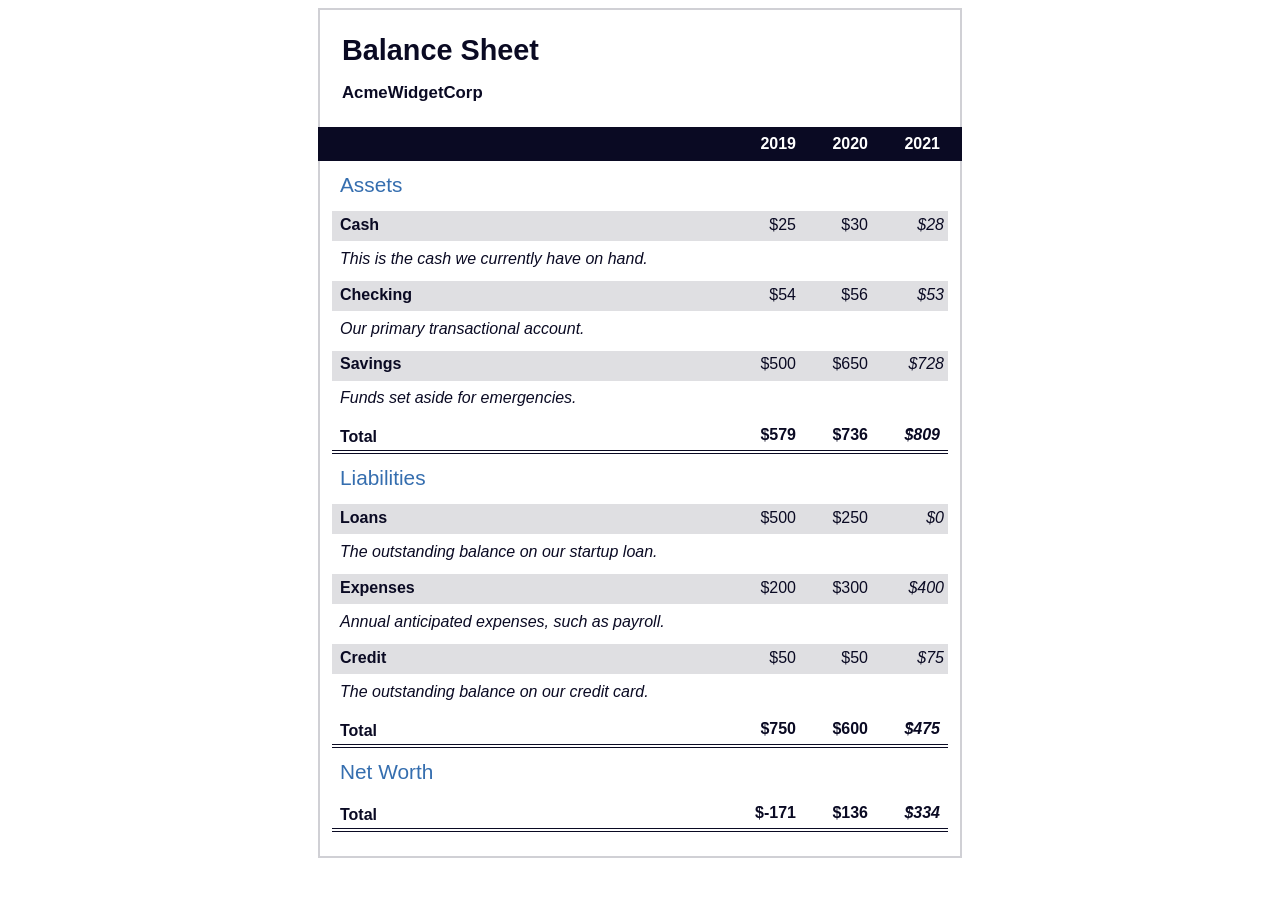
<file: freeCodeCamp/Balance Sheet/index.html>
<!DOCTYPE html>
<html lang="en">
  <head>
    <meta charset="UTF-8">
    <meta name="viewport" content="width=device-width, initial-scale=1.0">
    <title>Balance Sheet</title>
    <link rel="stylesheet" href="./styles.css">
  </head>
  <body>
    <main>
      <section>
        <h1>
          <span class="flex">
            <span>AcmeWidgetCorp</span>
            <span>Balance Sheet</span>
          </span>
        </h1>
        <div id="years" aria-hidden="true">
          <span class="year">2019</span>
          <span class="year">2020</span>
          <span class="year">2021</span>
        </div>
        <div class="table-wrap">
          <table>
            <caption>Assets</caption>
            <thead>
              <tr>
                <td></td>
                <th><span class="sr-only year">2019</span></th>
                <th><span class="sr-only year">2020</span></th>
                <th class="current"><span class="sr-only year">2021</span></th>
              </tr>
            </thead>
            <tbody>
              <tr class="data">
                <th>Cash <span class="description">This is the cash we currently have on hand.</span></th>
                <td>$25</td>
                <td>$30</td>
                <td class="current">$28</td>
              </tr>
              <tr class="data">
                <th>Checking <span class="description">Our primary transactional account.</span></th>
                <td>$54</td>
                <td>$56</td>
                <td class="current">$53</td>
              </tr>
              <tr class="data">
                <th>Savings <span class="description">Funds set aside for emergencies.</span></th>
                <td>$500</td>
                <td>$650</td>
                <td class="current">$728</td>
              </tr>
              <tr class="total">
                <th>Total <span class="sr-only">Assets</span></th>
                <td>$579</td>
                <td>$736</td>
                <td class="current">$809</td>
              </tr>
            </tbody>
          </table>
          <table>
            <caption>Liabilities</caption>
            <thead>
              <tr>
              <td></td>
              <th><span class="sr-only">2019</span></th>
              <th><span class="sr-only">2020</span></th>
              <th><span class="sr-only">2021</span></th>
              </tr>
            </thead>
            <tbody>
              <tr class="data">
                <th>Loans <span class="description">The outstanding balance on our startup loan.</span></th>
                <td>$500</td>
                <td>$250</td>
                <td class="current">$0</td>
              </tr>
              <tr class="data">
                <th>Expenses <span class="description">Annual anticipated expenses, such as payroll.</span></th>
                <td>$200</td>
                <td>$300</td>
                <td class="current">$400</td>
              </tr>
              <tr class="data">
                <th>Credit <span class="description">The outstanding balance on our credit card.</span></th>
                <td>$50</td>
                <td>$50</td>
                <td class="current">$75</td>
              </tr>
              <tr class="total">
                <th>Total <span class="sr-only">Liabilities</span></th>
                <td>$750</td>
                <td>$600</td>
                <td class="current">$475</td>
              </tr>
            </tbody>
          </table>
          <table>
            <caption>Net Worth</caption>
            <thead>
              <tr>
              <td></td>
              <th><span class="sr-only">2019</span></th>
              <th><span class="sr-only">2020</span></th>
              <th><span class="sr-only">2021</span></th>
              </tr>
            </thead>
            <tbody>
              <tr class="total">
                <th>Total <span class="sr-only">Net Worth</span></th>
                <td>$-171</td>
                <td>$136</td>
                <td class="current">$334</td>
              </tr>
            </tbody>
          </table>
        </div>
      </section>
    </main>
  </body>
</html>
</file>
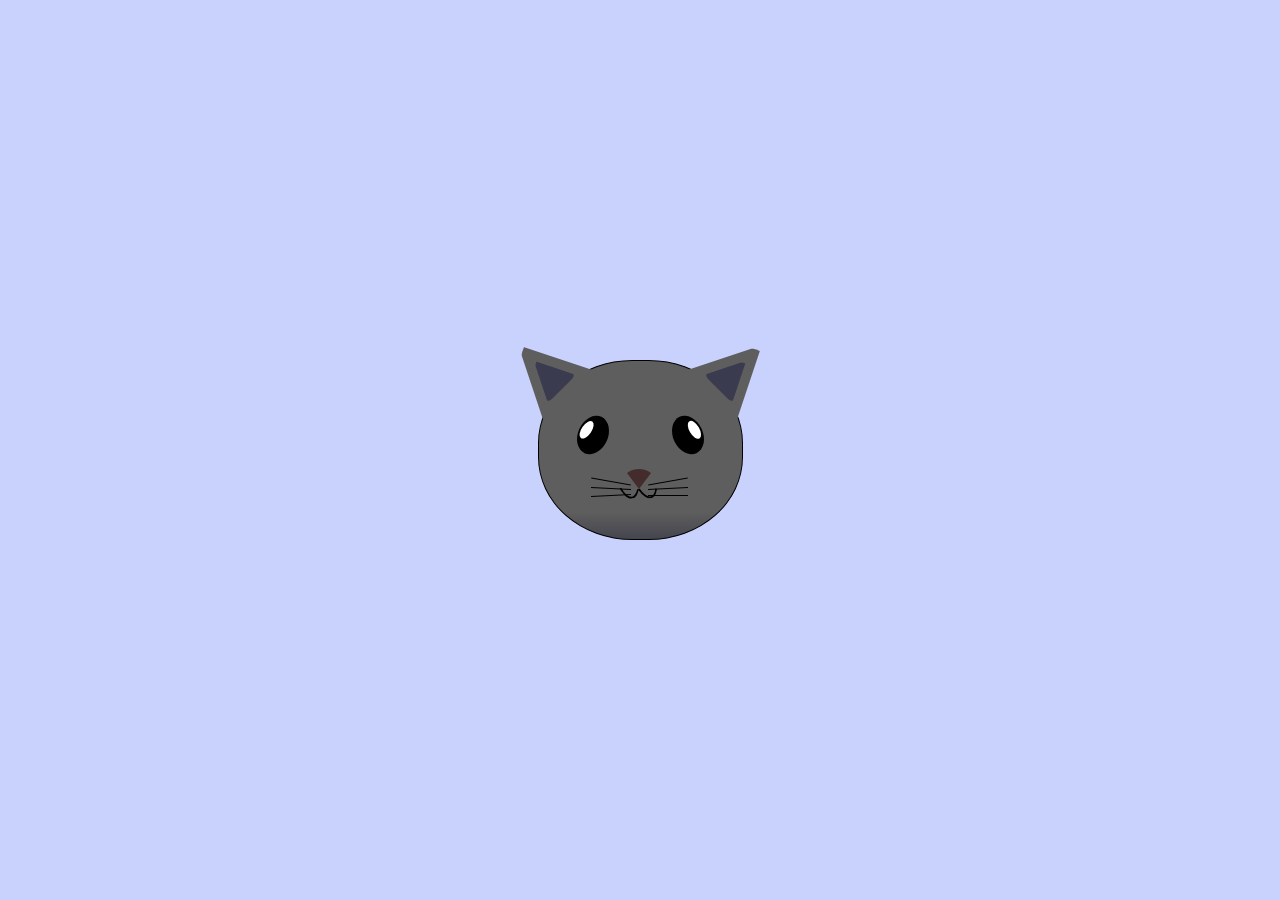
<file: freeCodeCamp/Cat Painting/index.html>
<!DOCTYPE html>
<html lang="en">
<head>
    <meta charset="UTF-8">
    <title>fCC Cat Painting</title>
    <link rel="stylesheet" href="./styles.css">
</head>
<body>
    <main>
      <div class="cat-head">
        <div class="cat-ears">
          <div class="cat-left-ear">
            <div class="cat-left-inner-ear"></div>
          </div>
          <div class="cat-right-ear">
            <div class="cat-right-inner-ear"></div>
          </div>
        </div>

        <div class="cat-eyes">
          <div class="cat-left-eye">
            <div class="cat-left-inner-eye"></div>
          </div>
          <div class="cat-right-eye">
            <div class="cat-right-inner-eye"></div>
          </div>
        </div>
        
        <div class="cat-nose"></div>

        <div class="cat-mouth">
          <div class="cat-mouth-line-left"></div>
          <div class="cat-mouth-line-right"></div>
        </div>

        <div class="cat-whiskers">
          <div class="cat-whiskers-left">
            <div class="cat-whisker-left-top"></div>
            <div class="cat-whisker-left-middle"></div>
            <div class="cat-whisker-left-bottom"></div>
          </div>
          <div class="cat-whiskers-right">
            <div class="cat-whisker-right-top"></div>
            <div class="cat-whisker-right-middle"></div>
            <div class="cat-whisker-right-bottom"></div>
          </div>
        </div>

      </div>
    </main>
</body>
</html>
</file>
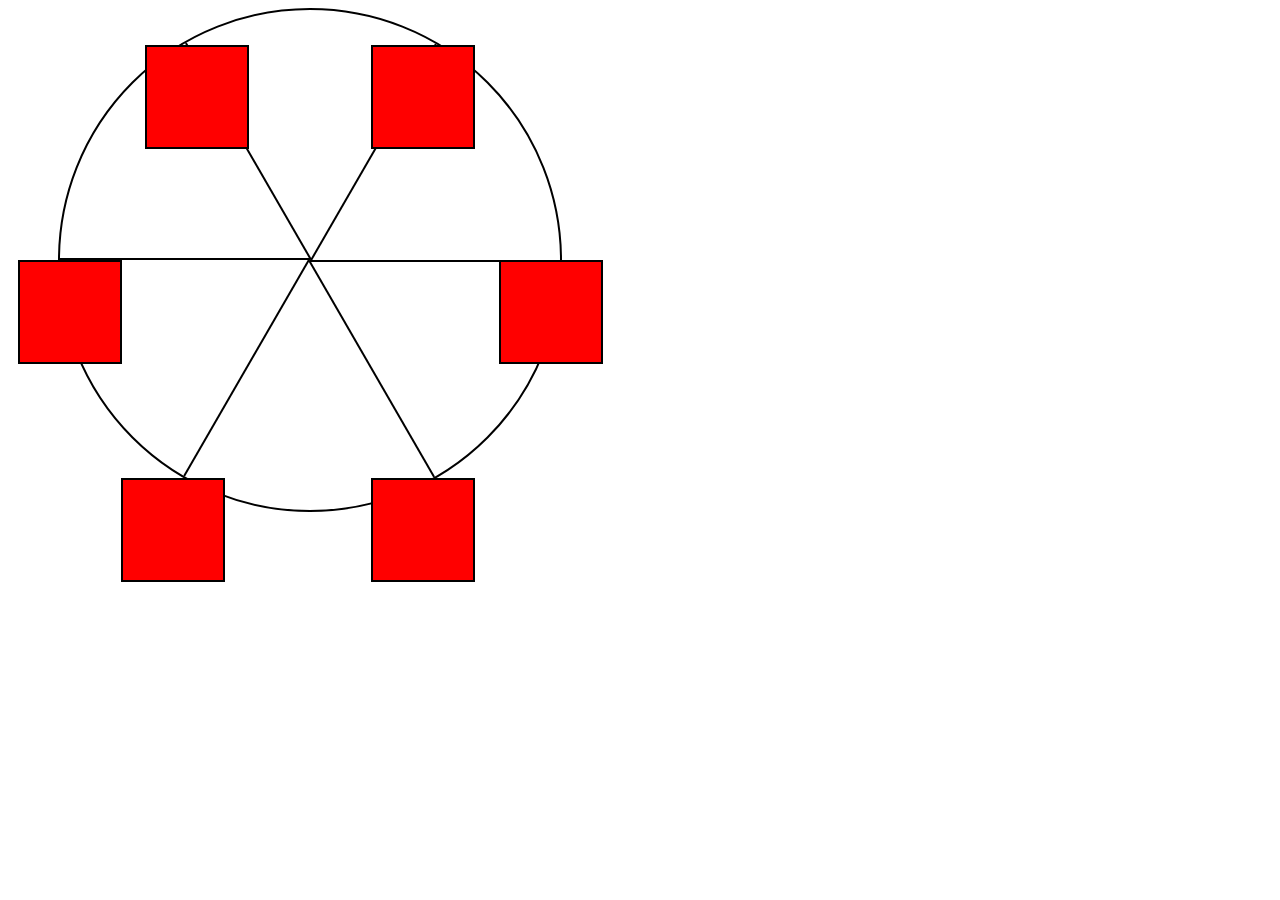
<file: freeCodeCamp/Ferris Wheel/index.html>
<!DOCTYPE html>
<html lang="en">
  <head>
    <meta charset="UTF-8">
    <title>Ferris Wheel</title>
    <link rel="stylesheet" href="./styles.css">
  </head>
  <body>
    <div class="wheel">
      <span class="line"></span>
      <span class="line"></span>
      <span class="line"></span>
      <span class="line"></span>
      <span class="line"></span>
      <span class="line"></span>

      <div class="cabin"></div>
      <div class="cabin"></div>
      <div class="cabin"></div>
      <div class="cabin"></div>
      <div class="cabin"></div>
      <div class="cabin"></div> 
    </div>
  </body>
</html>
</file>
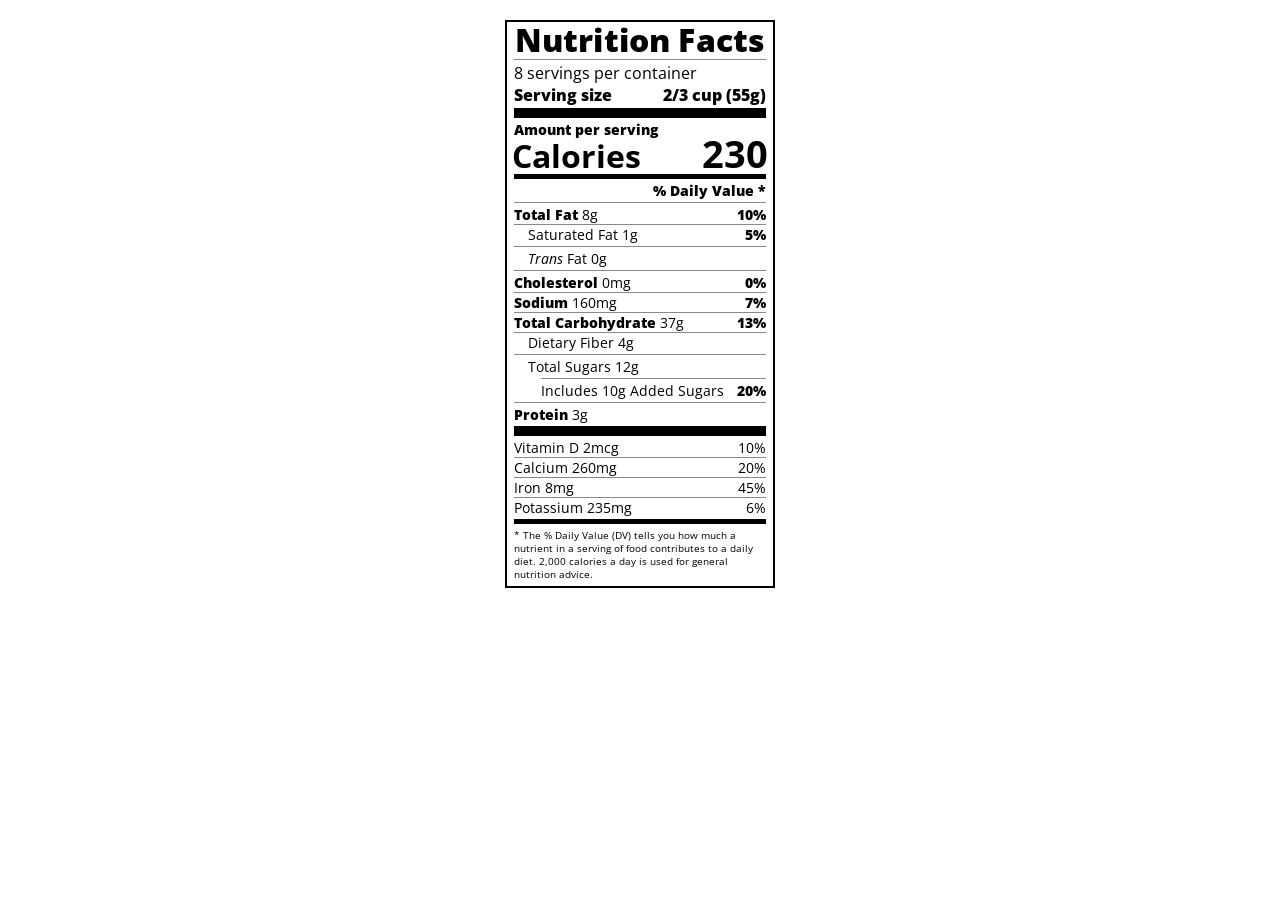
<file: freeCodeCamp/Nutrition Label/index.html>
<!DOCTYPE html>
<html lang="en">

<head>
  <meta charset="UTF-8">
  <title>Nutrition Label</title>
  <link href="https://fonts.googleapis.com/css?family=Open+Sans:400,700,800" rel="stylesheet">
  <link href="./styles.css" rel="stylesheet">
</head>

<body>
  <div class="label">
    <header>
      <h1 class="bold">Nutrition Facts</h1>
      <div class="divider"></div>
      <p>8 servings per container</p>
      <p class="bold">Serving size <span>2/3 cup (55g)</span></p>
    </header>
    <div class="divider large"></div>
    <div class="calories-info">
      <div class="left-container">
        <h2 class="bold small-text">Amount per serving</h2>
        <p>Calories</p>
      </div>
      <span>230</span>
    </div>
    <div class="divider medium"></div>
    <div class="daily-value small-text">
      <p class="bold right no-divider">% Daily Value *</p>
      <div class="divider"></div>
      <p><span><span class="bold">Total Fat</span> 8g</span> <span class="bold">10%</span></p>
      <p class="indent no-divider">Saturated Fat 1g <span class="bold">5%</span></p>
      <div class="divider"></div>
      <p class="indent no-divider"><span><i>Trans</i> Fat 0g</span></p>
      <div class="divider"></div>
      <p><span><span class="bold">Cholesterol</span> 0mg</span> <span class="bold">0%</span></p>
      <p><span><span class="bold">Sodium</span> 160mg</span> <span class="bold">7%</span></p>
      <p><span><span class="bold">Total Carbohydrate</span> 37g</span> <span class="bold">13%</span></p>
      <p class="indent no-divider">Dietary Fiber 4g</p>
      <div class="divider"></div>
      <p class="indent no-divider">Total Sugars 12g</p>
      <div class="divider double-indent"></div>
      <p class="double-indent no-divider">Includes 10g Added Sugars <span class="bold">20%</span></p>
      <div class="divider"></div>
      <p class="no-divider"><span><span class="bold">Protein</span> 3g</span></p>
      <div class="divider large"></div>
      <p>Vitamin D 2mcg <span>10%</span></p>
      <p>Calcium 260mg <span>20%</span></p>
      <p>Iron 8mg <span>45%</span></p>
      <p class="no-divider">Potassium 235mg <span>6%</span></p>
    </div>
    <div class="divider medium"></div>
    <p class="note">* The % Daily Value (DV) tells you how much a nutrient in a serving of food contributes to a daily
      diet. 2,000 calories a day is used for general nutrition advice.</p>
  </div>
</body>
</html>
</file>
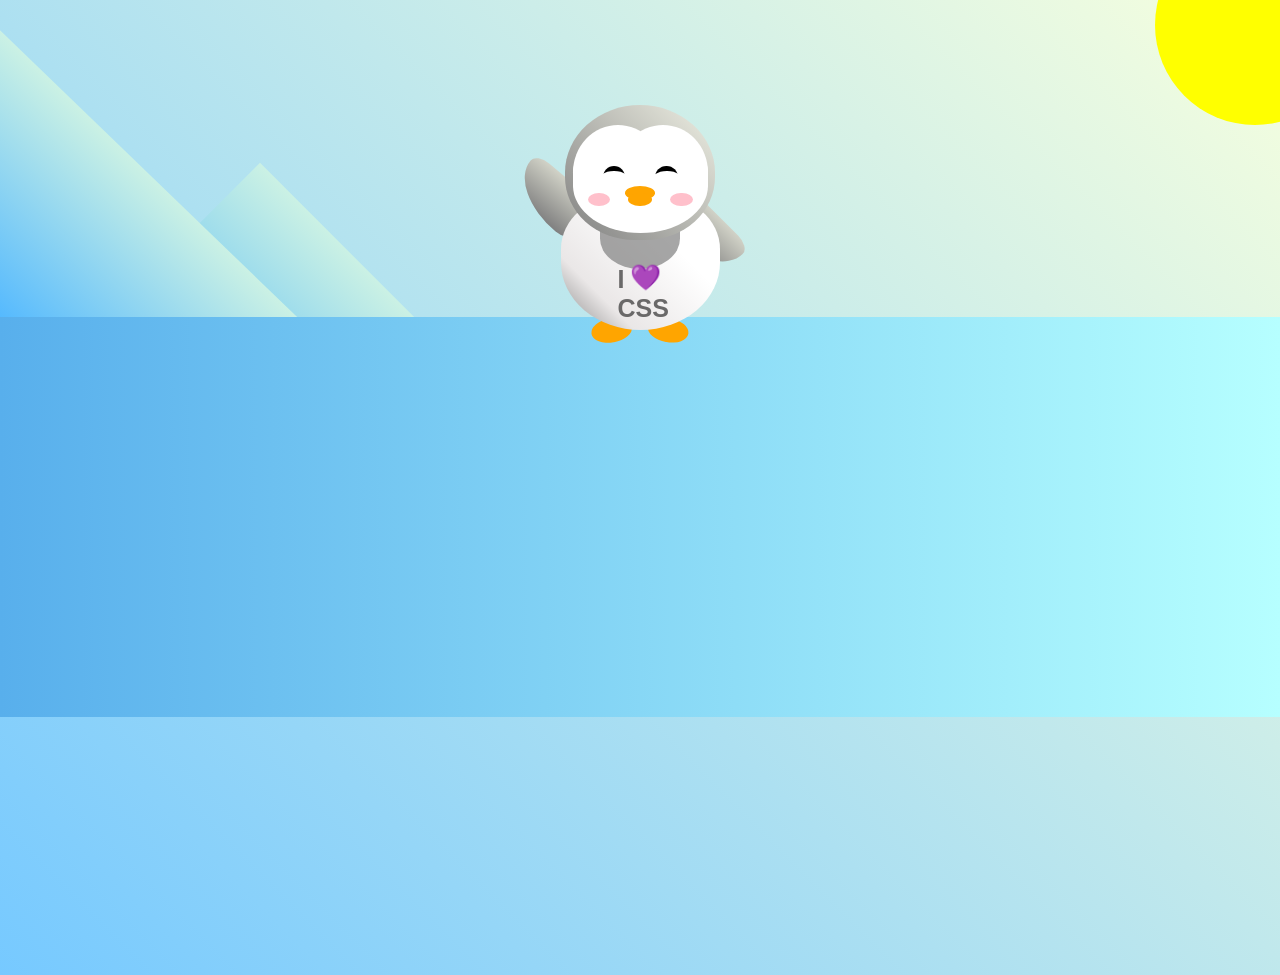
<file: freeCodeCamp/Penguin/index.html>
<!DOCTYPE html>
<html lang="en">
  <head>
    <meta charset="UTF-8" />
    <link rel="stylesheet" href="./styles.css" />
    <title>Penguin</title>
    <meta name="viewport" content="width=device-width, initial-scale=1.0" />
  </head>

  <body>
    <div class="left-mountain"></div>
    <div class="back-mountain"></div>
    <div class="sun"></div>
    <div class="penguin">
      <div class="penguin-head">
        <div class="face left"></div>
        <div class="face right"></div>
        <div class="chin"></div>
        <div class="eye left">
          <div class="eye-lid"></div>
        </div>
        <div class="eye right">
          <div class="eye-lid"></div>
        </div>
        <div class="blush left"></div>
        <div class="blush right"></div>
        <div class="beak top"></div>
        <div class="beak bottom"></div>
      </div>
      <div class="shirt">
        <div>💜</div>
        <p>I CSS</p>
      </div> 
      <div class="penguin-body">
        <div class="arm left"></div>
        <div class="arm right"></div>
        <div class="foot left"></div>
        <div class="foot right"></div>
      </div>
    </div>

    <div class="ground"></div>
  </body>
</html>
</file>
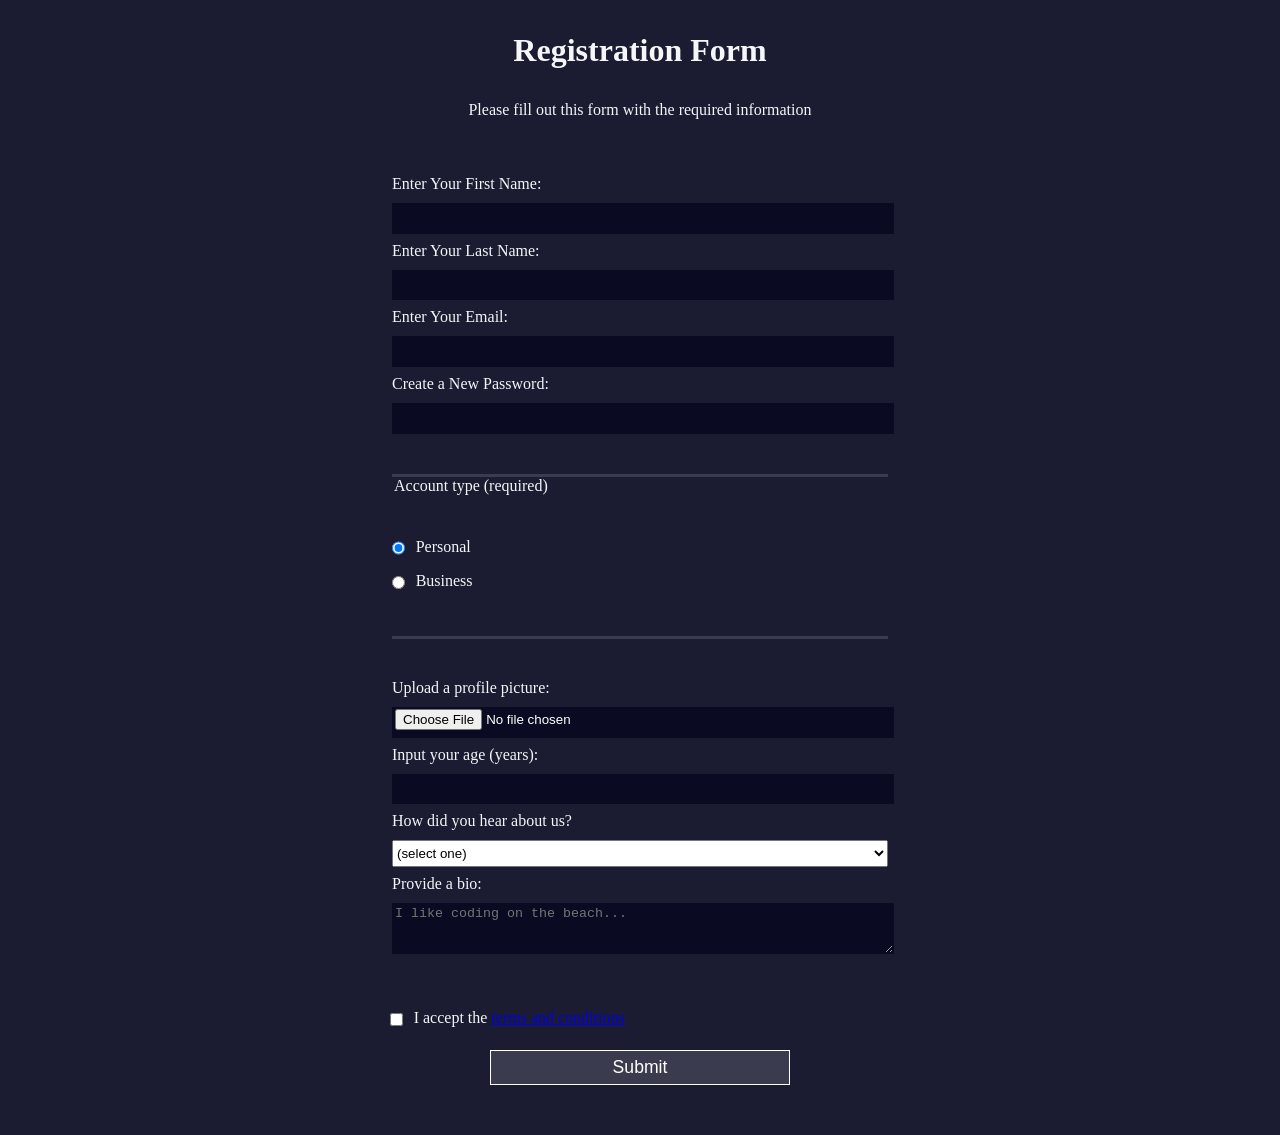
<file: freeCodeCamp/Registration Form/index.html>
<!DOCTYPE html>
<html lang="en">
  <head>
    <meta charset="UTF-8">
    <title>Registration Form</title>
    <link rel="stylesheet" href="styles.css" />
  </head>
  <body>
    <h1>Registration Form</h1>
    <p>Please fill out this form with the required information</p>
    <form method="post" action='https://register-demo.freecodecamp.org'>
      <fieldset>
        <label for="first-name">Enter Your First Name: <input id="first-name" name="first-name" type="text" required /></label>
        <label for="last-name">Enter Your Last Name: <input id="last-name" name="last-name" type="text" required /></label>
        <label for="email">Enter Your Email: <input id="email" name="email" type="email" required /></label>
        <label for="new-password">Create a New Password: <input id="new-password" name="new-password" type="password" pattern="[a-z0-5]{8,}" required /></label>
      </fieldset>
      <fieldset>
        <legend>Account type (required)</legend>
        <label for="personal-account"><input id="personal-account" type="radio" name="account-type" class="inline" checked /> Personal</label>
        <label for="business-account"><input id="business-account" type="radio" name="account-type" class="inline" /> Business</label>
      </fieldset>
      <fieldset>
        <label for="profile-picture">Upload a profile picture: <input id="profile-picture" type="file" name="file" /></label>
        <label for="age">Input your age (years): <input id="age" type="number" name="age" min="13" max="120" /></label>
        <label for="referrer">How did you hear about us?
          <select id="referrer" name="referrer">
            <option value="">(select one)</option>
            <option value="1">freeCodeCamp News</option>
            <option value="2">freeCodeCamp YouTube Channel</option>
            <option value="3">freeCodeCamp Forum</option>
            <option value="4">Other</option>
          </select>
        </label>
        <label for="bio">Provide a bio:
          <textarea id="bio" name="bio" rows="3" cols="30" placeholder="I like coding on the beach..."></textarea>
        </label>
      </fieldset>
      <label for="terms-and-conditions">
        <input class="inline" id="terms-and-conditions" type="checkbox" required name="terms-and-conditions" /> I accept the <a href="https://www.freecodecamp.org/news/terms-of-service/">terms and conditions</a>
      </label>
      <input type="submit" value="Submit" />
    </form>
  </body>
</html>
</file>
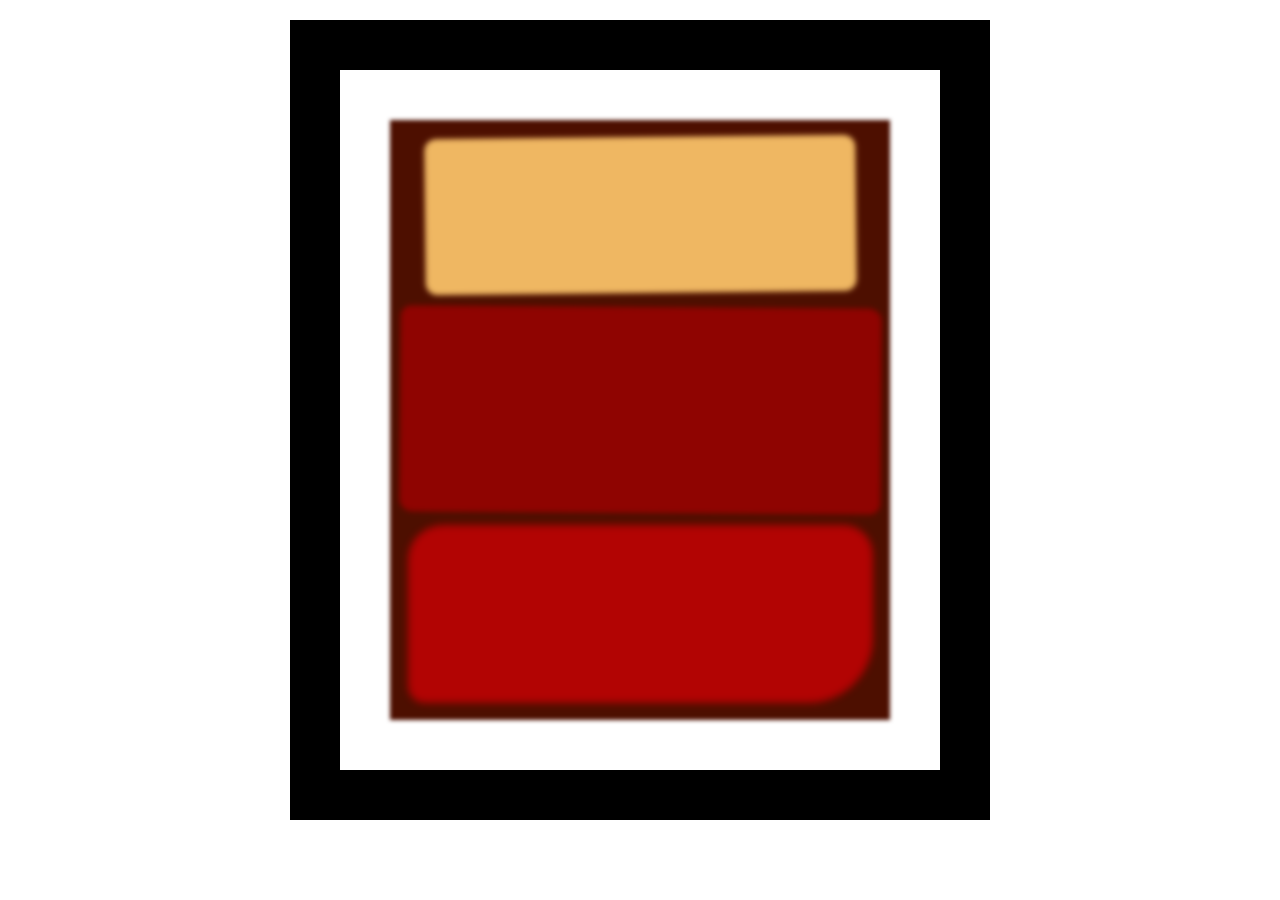
<file: freeCodeCamp/Rothko Painting/index.html>
<!DOCTYPE html>
<html lang="en">
  <head>
    <meta charset="UTF-8">
    <title>Rothko Painting</title>
    <link href="./styles.css" rel="stylesheet">
  </head>
  <body>
    <div class="frame">
      <div class="canvas">
        <div class="one"></div>
        <div class="two"></div>
        <div class="three"></div>
      </div>
    </div>
  </body>
</html>
</file>
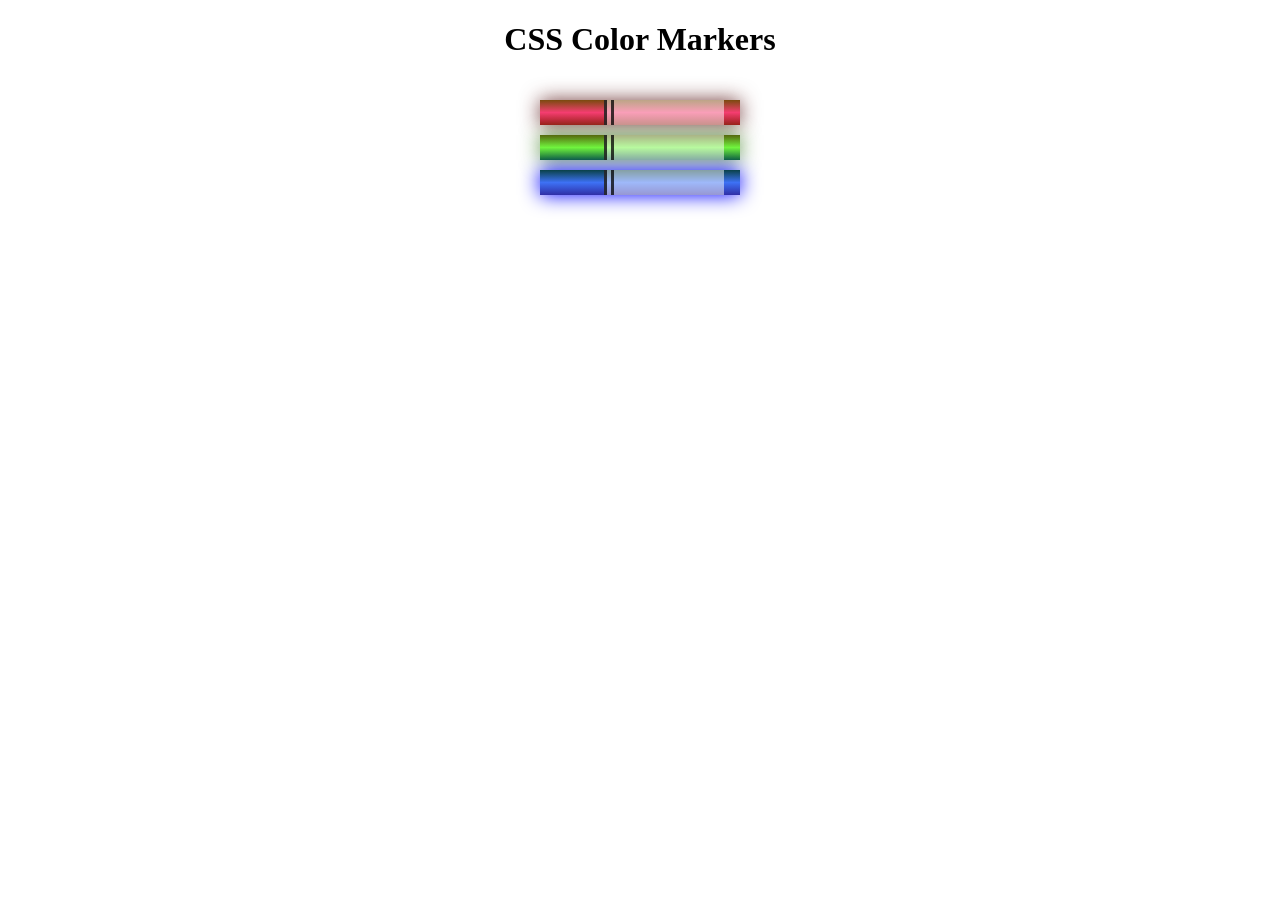
<file: freeCodeCamp/Set of Color Marker/index.html>
<!DOCTYPE html>
<html lang="en">
  <head>
    <meta charset="utf-8">
    <meta name="viewport" content="width=device-width, initial-scale=1.0">
    <title>Colored Markers</title>
    <link rel="stylesheet" href="styles.css">
  </head>
  <body>
    <h1>CSS Color Markers</h1>
    <div class="container">
      <div class="marker red">
        <div class="cap"></div>
        <div class="sleeve"></div>
      </div>
      <div class="marker green">
        <div class="cap"></div>
        <div class="sleeve"></div>
      </div>
      <div class="marker blue">
        <div class="cap"></div>
        <div class="sleeve"></div>
      </div>
    </div>
  </body>
</html>
</file>
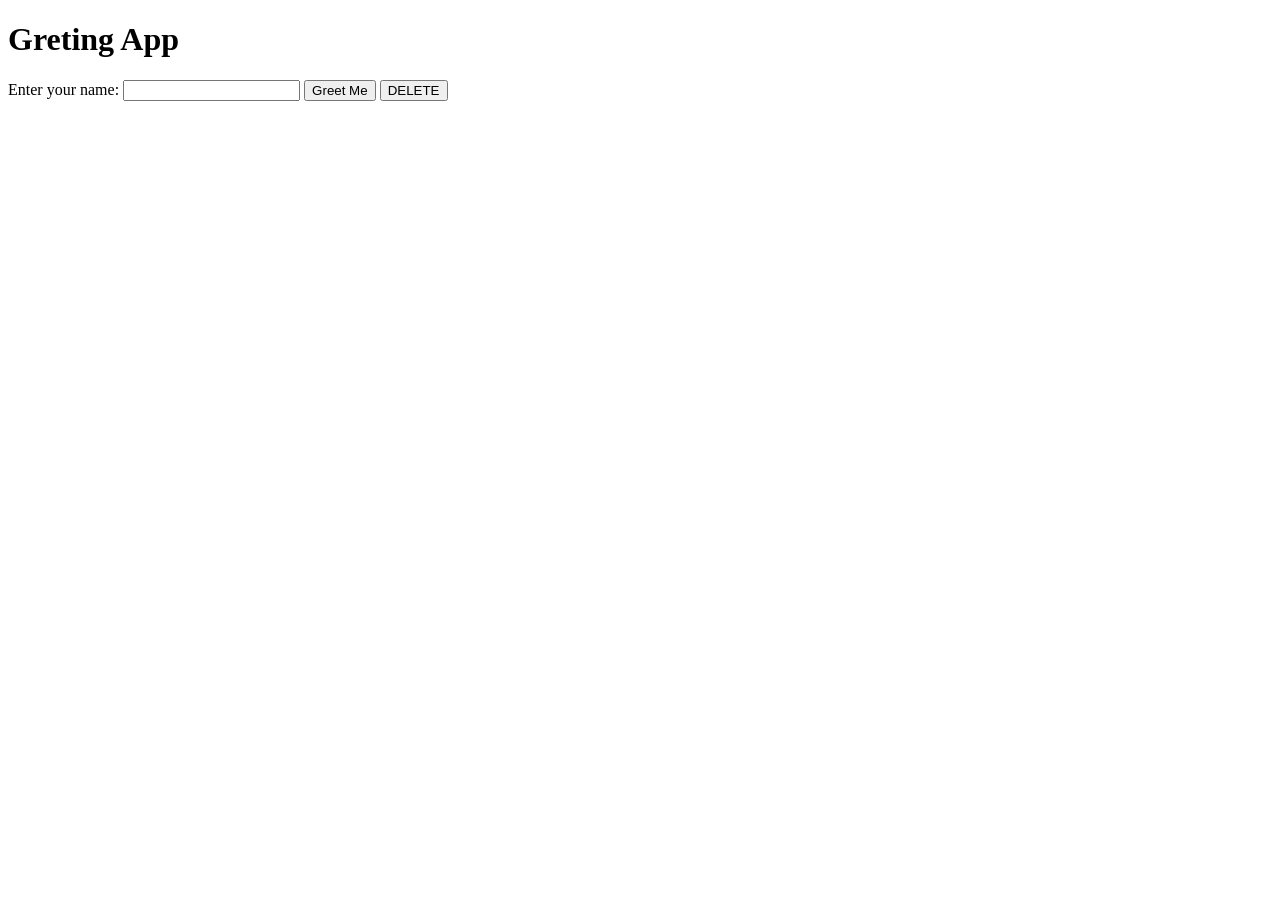
<file: day1.html>
<!DOCTYPE html>
<html lang="en">
  <head>
    <meta charset="UTF-8" />
    <meta name="viewport" content="width=device-width, initial-scale=1.0" />
    <title>Greeting App</title>
  </head>
  <body>
    <h1>Greting App</h1>
    <form id="greetingForm">
      <label for="name">Enter your name:</label>
      <input type="text" id="name" name="name" required />
      <button type="submit">Greet Me</button>
      <button type="button" id="clearbutton">DELETE</button>
    </form>
    <div id="greetingMessage"></div>
    <script>
        document.getElementById('greetingForm').addEventListener('submit', function(event) {
            event.preventDefault(); // Prevent form submission
            const name = document.getElementById('name').value;
            const greetingMessage = `Hello, ${name}! Welcome to the Greeting App.`;
            document.getElementById('greetingMessage').innerText = greetingMessage;
        });
         document.getElementById('clearbutton').addEventListener('click', function(){
            document.getElementById('greetingMessage').innerText = '';
            document.getElementById('name').value = '';
         })
    </script>
  </body>
</html
</file>
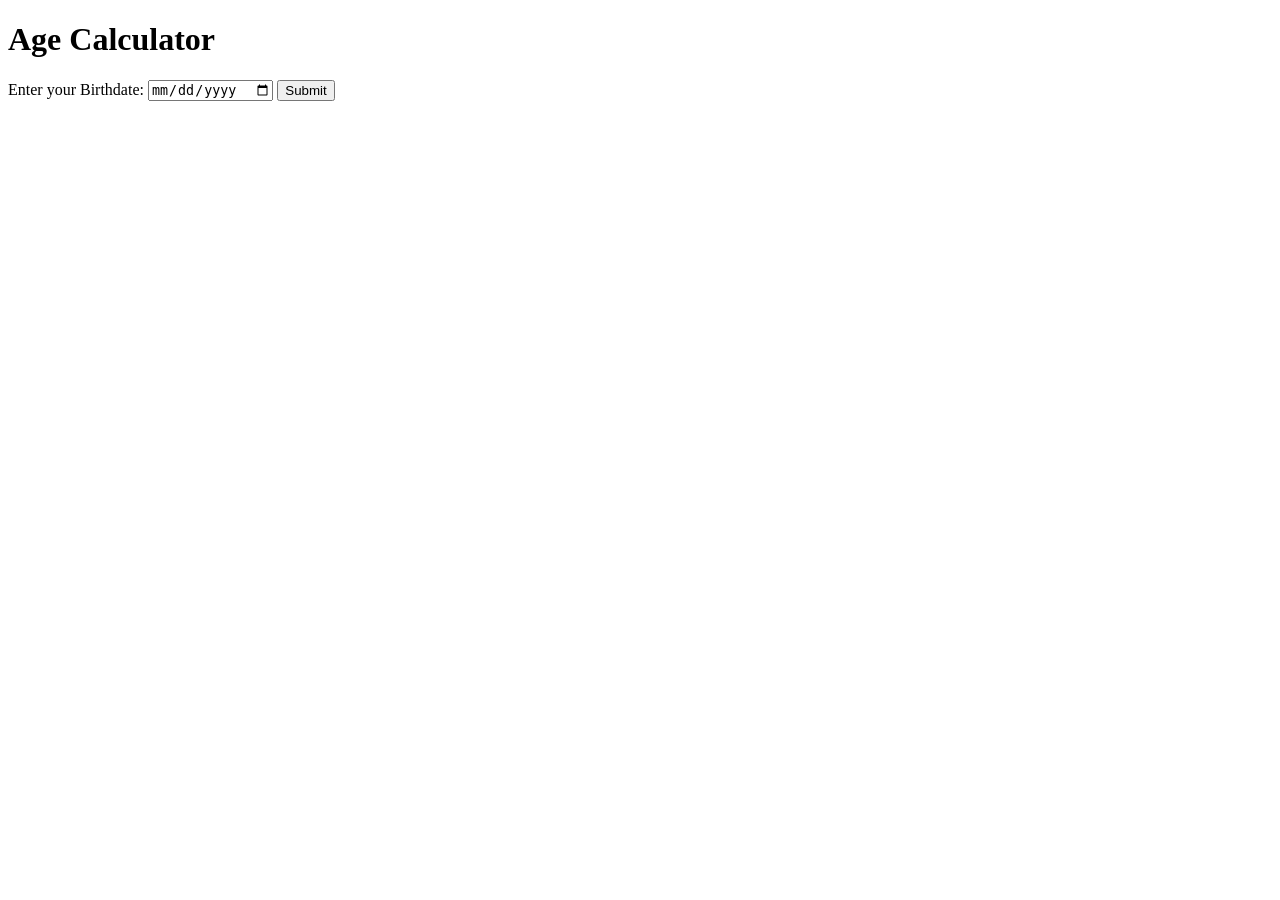
<file: day2.html>
<!DOCTYPE html>
<html lang="en">
  <head>
    <meta charset="UTF-8" />
    <meta name="viewport" content="width=device-width, initial-scale=1.0" />
    <title>Age Calculator</title>
  </head>
  <body>
    <h1>Age Calculator</h1>
    <form action="" id="agecalculator">
      <label for="birthdate" class="birthdate">Enter your Birthdate: </label>
      <input type="date" id="birthdate" name="birthdate" required />
      <button type="submit">Submit</button>

      <div id="ageResult"></div>
    </form>
    <script>
      document
        .getElementById("agecalculator")
        .addEventListener("submit", function (event) {
          event.preventDefault();
          const birthdate = document.getElementById("birthdate").value;
          const birthDateObj = new Date(birthdate);
          const today = new Date();
          let age = today.getFullYear() - birthDateObj.getFullYear();
          const monthDiff = today.getMonth() - birthDateObj.getMonth();
          if (
            monthDiff < 0 ||
            (monthDiff === 0 && today.getDate() < birthDateObj.getDate())
          ) {
            age--;
          }
          const ageResult = `You are ${age} years old.`;
          document.getElementById("ageResult").innerText = ageResult;
        });
    </script>
  </body>
</html>
</file>
<file: freeCodeCamp/Balance Sheet/styles.css>
span[class~="sr-only"] {
    border: 0 !important;
    clip: rect(1px, 1px, 1px, 1px) !important;
    clip-path: inset(50%) !important;
    height: 1px !important;
    width: 1px !important;
    position: absolute !important;
    overflow: hidden !important;
    white-space: nowrap !important;
    padding: 0 !important;
    margin: -1px !important;
  }
  
  html {
    box-sizing: border-box;
  }
  
  body {
    font-family: sans-serif;
    color: #0a0a23;
  }
  
  h1 {
    max-width: 37.25rem;
    margin: 0 auto;
    padding: 1.5rem 1.25rem;
  }
  
  h1 .flex {
    display: flex;
    flex-direction: column-reverse;
    gap: 1rem;
  }
  
  h1 .flex span:first-of-type {
    font-size: 0.7em;
  }
  
  h1 .flex span:last-of-type {
    font-size: 1.2em;
  }
  
  section {
    max-width: 40rem;
    margin: 0 auto;
    border: 2px solid #d0d0d5;
  }
  
  #years {
    display: flex;
    justify-content: flex-end;
    position: sticky;
    z-index: 999;
    top: 0;
    background: #0a0a23;
    color: #fff;
    padding: 0.5rem calc(1.25rem + 2px) 0.5rem 0;
    margin: 0 -2px;
  }
  
  #years span[class] {
    font-weight: bold;
    width: 4.5rem;
    text-align: right;
  }
  
  .table-wrap {
    padding: 0 0.75rem 1.5rem 0.75rem;
  }
  
  table {
    border-collapse: collapse;
    border: 0;
    width: 100%;
    position: relative;
    margin-top: 3rem;
  }
  
  table caption {
    color: #356eaf;
    font-size: 1.3em;
    font-weight: normal;
    position: absolute;
    top: -2.25rem;
    left: 0.5rem;
  }
  
  tbody td {
    width: 100vw;
    min-width: 4rem;
    max-width: 4rem;
  }
  
  tbody th {
    width: calc(100% - 12rem);
  }
  
  tr[class="total"] {
    border-bottom: 4px double #0a0a23;
    font-weight: bold;
  }
  
  tr[class="total"] th {
    text-align: left;
    padding: 0.5rem 0 0.25rem 0.5rem;
  }
  
  tr.total td {
    text-align: right;
    padding: 0 0.25rem;
  }
  
  tr.total td:nth-of-type(3) {
    padding-right: 0.5rem;
  }
  
  tr.total:hover {
    background-color: #99c9ff;
  }
  
  td.current {
    font-style: italic;
  }
  
  tr.data {
    background-image: linear-gradient(to bottom, #dfdfe2 1.845rem, white 1.845rem);
  }
  
  tr.data th {
    text-align: left;
    padding-top: 0.3rem;
    padding-left: 0.5rem;
  }
  
  tr.data th .description {
    display: block;
    font-weight: normal;
    font-style: italic;
    padding: 1rem 0 0.75rem;
    margin-right: -13.5rem;
  }
  
  tr.data td {
    vertical-align: top;
    padding: 0.3rem 0.25rem 0;
    text-align: right;
  }
</file>
<file: freeCodeCamp/Cat Painting/styles.css>
* {
    box-sizing: border-box;
  }
  
  body {
    background-color: #c9d2fc;
  }
  
  .cat-head {
    position: absolute;
    right: 0;
    left: 0;
    top: 0;
    bottom: 0;
    margin: auto;
    background: linear-gradient(#5e5e5e 85%, #45454f 100%);
    width: 205px;
    height: 180px;
    border: 1px solid #000;
    border-radius: 46%;
  }
  
  .cat-left-ear {
    position: absolute;
    top: -26px;
    left: -31px;
    z-index: 1;
    border-top-left-radius: 90px;
    border-top-right-radius: 10px;
    transform: rotate(-45deg);
    border-left: 35px solid transparent;
    border-right: 35px solid transparent;
    border-bottom: 70px solid #5e5e5e;
  }
  
  .cat-right-ear {
    position: absolute;
    top: -26px;
    left: 163px;
    z-index: 1;
    transform: rotate(45deg);
    border-top-left-radius: 90px;
    border-top-right-radius: 10px;
    border-left: 35px solid transparent;
    border-right: 35px solid transparent;
    border-bottom: 70px solid #5e5e5e;
  }
  
  .cat-left-inner-ear {
    position: absolute;
    top: 22px;
    left: -20px;
    border-top-left-radius: 90px;
    border-top-right-radius: 10px;
    border-bottom-right-radius: 40%;
    border-bottom-left-radius: 40%;
    border-left: 20px solid transparent;
    border-right: 20px solid transparent;
    border-bottom: 40px solid #3b3b4f;
  }
  
  .cat-right-inner-ear {
    position: absolute;
    top: 22px;
    left: -20px;
    border-top-left-radius: 90px;
    border-top-right-radius: 10px;
    border-bottom-right-radius: 40%;
    border-bottom-left-radius: 40%;
    border-left: 20px solid transparent;
    border-right: 20px solid transparent;
    border-bottom: 40px solid #3b3b4f;
  }
  
  .cat-left-eye {
    position: absolute;
    top: 54px;
    left: 39px;
    border-radius: 60%;
    transform: rotate(25deg);
    width: 30px;
    height: 40px;
    background-color: #000;
  }
  
  .cat-right-eye {
    position: absolute;
    top: 54px;
    left: 134px;
    border-radius: 60%;
    transform: rotate(-25deg);
    width: 30px;
    height: 40px;
    background-color: #000;
  }
  
  .cat-left-inner-eye {
    position: absolute;
    top: 8px;
    left: 2px;
    width: 10px;
    height: 20px;
    transform: rotate(10deg);
    background-color: #fff;
    border-radius: 60%;
  }
  
  .cat-right-inner-eye {
    position: absolute;
    top: 8px;
    left: 18px;
    transform: rotate(-5deg);
    width: 10px;
    height: 20px;
    background-color: #fff;
    border-radius: 60%;
  }
  
  .cat-nose {
    position: absolute;
    top: 108px;
    left: 85px;
    border-top-left-radius: 50%;
    border-bottom-right-radius: 50%;
    border-bottom-left-radius: 50%;
    transform: rotate(180deg);
    border-left: 15px solid transparent;
    border-right: 15px solid transparent;
    border-bottom: 20px solid #442c2c;
  }
  
  .cat-mouth div {
    width: 30px;
    height: 50px;
    border: 2px solid #000;
    border-radius: 190%/190px 150px 0 0;
    border-color: black transparent transparent transparent;
  }
  
  .cat-mouth-line-left {
    position: absolute;
    top: 88px;
    left: 74px;
    transform: rotate(170deg);
  }
  
  .cat-mouth-line-right {
    position: absolute;
    top: 88px;
    left: 91px;
    transform: rotate(165deg);
  }
  
  .cat-whiskers-left div {
    width: 40px;
    height: 1px;
    background-color: #000;
  }
  
  .cat-whiskers-right div {
    width: 40px;
    height: 1px;
    background-color: #000;
  }
  
  .cat-whisker-left-top {
    position: absolute;
    top: 120px;
    left: 52px;
    transform: rotate(10deg);
  }
  
  .cat-whisker-left-middle {
    position: absolute;
    top: 127px;
    left: 52px;
    transform: rotate(3deg);
  }
  
  .cat-whisker-left-bottom {
    position: absolute;
    top: 134px;
    left: 52px;
    transform: rotate(-3deg);
  }
  
  .cat-whisker-right-top {
    position: absolute;
    top: 120px;
    left: 109px;
    transform: rotate(-10deg);
  }
  
  .cat-whisker-right-middle {
    position: absolute;
    top: 127px;
    left: 109px;
    transform: rotate(-3deg);
  }
  
  .cat-whisker-right-bottom {
    position: absolute;
    top: 134px;
    left: 109px;
    
  }
</file>
<file: freeCodeCamp/Ferris Wheel/styles.css>
.wheel {
    border: 2px solid black;
    border-radius: 50%;
    margin-left: 50px;
    position: absolute;
    height: 55vw;
    width: 55vw;
    max-width: 500px;
    max-height: 500px;
    animation-name: wheel;
    animation-duration: 10s;
    animation-iteration-count: infinite;
    animation-timing-function: linear;
  }
  
  .line {
    background-color: black;
    width: 50%;
    height: 2px;
    position: absolute;
    top: 50%;
    left: 50%;
    transform-origin: 0% 0%;
  }
  
  .line:nth-of-type(2) {
    transform: rotate(60deg);
  }
  .line:nth-of-type(3) {
    transform: rotate(120deg);
  }
  .line:nth-of-type(4) {
    transform: rotate(180deg);
  }
  .line:nth-of-type(5) {
    transform: rotate(240deg);
  }
  .line:nth-of-type(6) {
    transform: rotate(300deg);
  }
  
  .cabin {
    background-color: red;
    width: 20%;
    height: 20%;
    position: absolute;
    border: 2px solid;
    transform-origin: 50% 0%;
    animation: cabins 10s ease-in-out infinite;
  }
  
  .cabin:nth-of-type(1) {
    right: -8.5%;
    top: 50%;
  }
  .cabin:nth-of-type(2) {
    right: 17%;
    top: 93.5%;
  }
  .cabin:nth-of-type(3) {
    right: 67%;
    top: 93.5%;
  }
  .cabin:nth-of-type(4) {
    left: -8.5%;
    top: 50%;
  }
  .cabin:nth-of-type(5) {
    left: 17%;
    top: 7%;
  }
  .cabin:nth-of-type(6) {
    right: 17%;
    top: 7%;
  }
  
  @keyframes wheel {
     0% {
       transform: rotate(0deg);
     }
     100% {
       transform: rotate(360deg);
     }
  }
  
  @keyframes cabins {
    0% {
      transform: rotate(0deg);
    }
    25% {
      background-color: yellow;
    }
    50% {
      background-color: purple;
    }
    100% {
      transform: rotate(-360deg);
    }
  }
</file>
<file: freeCodeCamp/Nutrition Label/styles.css>
* {
    box-sizing: border-box;
  }
  
  html {
    font-size: 16px;
  }
  
  body {
    font-family: 'Open Sans', sans-serif;
  }
  
  .label {
    border: 2px solid black;
    width: 270px;
    margin: 20px auto;
    padding: 0 7px;
  }
  
  header h1 {
    text-align: center;
    margin: -4px 0;
    letter-spacing: 0.15px
  }
  
  p {
    margin: 0;
    display: flex;
    justify-content: space-between;
  }
  
  .divider {
    border-bottom: 1px solid #888989;
    margin: 2px 0;
  }
  
  .bold {
    font-weight: 800;
  }
  
  .large {
    height: 10px;
  }
  
  .large, .medium {
    background-color: black;
    border: 0;
  }
  
  .medium {
    height: 5px;
  }
  
  .small-text {
    font-size: 0.85rem;
  }
  
  
  .calories-info {
    display: flex;
    justify-content: space-between;
    align-items: flex-end;
  }
  
  .calories-info h2 {
    margin: 0;
  }
  
  .left-container p {
    margin: -5px -2px;
    font-size: 2em;
    font-weight: 700;
  }
  
  .calories-info span {
    margin: -7px -2px;
    font-size: 2.4em;
    font-weight: 700;
  }
  
  .right {
    justify-content: flex-end;
  }
  
  .indent {
    margin-left: 1em;
  }
  
  .double-indent {
    margin-left: 2em;
  }
  
  .daily-value p:not(.no-divider) {
    border-bottom: 1px solid #888989;
  }
  
  .note {
    font-size: 0.6rem;
    margin: 5px 0;
  }
</file>
<file: freeCodeCamp/Penguin/styles.css>
:root {
    --penguin-face: white;
    --penguin-picorna: orange;
    --penguin-skin: gray;
  }
  
  body {
    background: linear-gradient(45deg, rgb(118, 201, 255), rgb(247, 255, 222));
    margin: 0;
    padding: 0;
    width: 100%;
    height: 100vh;
    overflow: hidden;
  }
  
  .left-mountain {
    width: 300px;
    height: 300px;
    background: linear-gradient(rgb(203, 241, 228), rgb(80, 183, 255));
    position: absolute;
    transform: skew(0deg, 44deg);
    z-index: 2;
    margin-top: 100px;
  }
  
  .back-mountain {
    width: 300px;
    height: 300px;
    background: linear-gradient(rgb(203, 241, 228), rgb(47, 170, 255));
    position: absolute;
    z-index: 1;
    transform: rotate(45deg);
    left: 110px;
    top: 225px;
  }
  
  .sun {
    width: 200px;
    height: 200px;
    background-color: yellow;
    position: absolute;
    border-radius: 50%;
    top: -75px;
    right: -75px;
  }
  
  .penguin {
    width: 300px;
    height: 300px;
    margin: auto;
    margin-top: 75px;
    z-index: 4;
    position: relative;
    transition: transform 1s ease-in-out 0ms;
  }
  
  .penguin * {
    position: absolute;
  }
  
  .penguin:active {
    transform: scale(1.5);
    cursor: not-allowed;
  }
  
  .penguin-head {
    width: 50%;
    height: 45%;
    background: linear-gradient(
      45deg,
      var(--penguin-skin),
      rgb(239, 240, 228)
    );
    border-radius: 70% 70% 65% 65%;
    top: 10%;
    left: 25%;
    z-index: 1;
  }
  
  .face {
    width: 60%;
    height: 70%;
    background-color: var(--penguin-face);
    border-radius: 70% 70% 60% 60%;
    top: 15%;
  }
  
  .face.left {
    left: 5%;
  }
  
  .face.right {
    right: 5%;
  }
  
  .chin {
    width: 90%;
    height: 70%;
    background-color: var(--penguin-face);
    top: 25%;
    left: 5%;
    border-radius: 70% 70% 100% 100%;
  }
  
  .eye {
    width: 15%;
    height: 17%;
    background-color: black;
    top: 45%;
    border-radius: 50%;
  }
  
  .eye.left {
    left: 25%;
  }
  
  .eye.right {
    right: 25%;
  }
  
  .eye-lid {
    width: 150%;
    height: 100%;
    background-color: var(--penguin-face);
    top: 25%;
    left: -23%;
    border-radius: 50%;
  }
  
  .blush {
    width: 15%;
    height: 10%;
    background-color: pink;
    top: 65%;
    border-radius: 50%;
  }
  
  .blush.left {
    left: 15%;
  }
  
  .blush.right {
    right: 15%;
  }
  
  .beak {
    height: 10%;
    background-color: var(--penguin-picorna);
    border-radius: 50%;
  }
  
  .beak.top {
    width: 20%;
    top: 60%;
    left: 40%;
  }
  
  .beak.bottom {
    width: 16%;
    top: 65%;
    left: 42%;
  }
  
  .shirt {
    font: bold 25px Helvetica, sans-serif;
    top: 165px;
    left: 127.5px;
    z-index: 1;
    color: #6a6969;
  }
  
  .shirt div {
    font-weight:  initial;
    top: 22.5px;
    left: 12px;
  }
  
  .penguin-body {
    width: 53%;
    height: 45%;
    background: linear-gradient(
      45deg,
      rgb(134, 133, 133) 0%,
      rgb(234, 231, 231) 25%,
      white 67%
    );
    border-radius: 80% 80% 100% 100%;
    top: 40%;
    left: 23.5%;
  }
  
  .penguin-body::before {
    content: "";
    position: absolute;
    width: 50%;
    height: 45%;
    background-color: var(--penguin-skin);
    top: 10%;
    left: 25%;
    border-radius: 0% 0% 100% 100%;
    opacity: 70%;
  }
  
  .arm {
    width: 30%;
    height: 60%;
    background: linear-gradient(
      90deg,
      var(--penguin-skin),
      rgb(209, 210, 199)
    );
    border-radius: 30% 30% 30% 120%;
    z-index: -1;
  }
  
  .arm.left {
    top: 35%;
    left: 5%;
    transform-origin: top left; 
    transform: rotate(130deg) scaleX(-1);
    animation: 3s linear infinite wave;
  }
  
  .arm.right {
    top: 0%;
    right: -5%;
    transform: rotate(-45deg);
  }
  
  @keyframes wave {
    10% {
      transform: rotate(110deg) scaleX(-1);
    }
    20% {
      transform: rotate(130deg) scaleX(-1);
    }
    30% {
      transform: rotate(110deg) scaleX(-1);
    }
    40% {
      transform: rotate(130deg) scaleX(-1);
    }
  }
  
  .foot {
    width:  15%;
    height: 30%;
    background-color: var(--penguin-picorna);
    top: 85%;
    border-radius: 50%;
    z-index: -1;
  }
  
  .foot.left {
    left: 25%;
    transform: rotate(80deg);
  }
  
  .foot.right {
    right: 25%;
    transform: rotate(-80deg);
  }
  
  .ground {
    width: 100vw;
    height: 400px;
    background: linear-gradient(90deg, rgb(88, 175, 236), rgb(182, 255, 255));
    z-index: 3;
    position: absolute;
    margin-top: -58px;
  }
</file>
<file: freeCodeCamp/Registration Form/styles.css>
body {
    width: 100%;
    height: 100vh;
    margin: 0;
    background-color: #1b1b32;
    color: #f5f6f7;
    font-family: Tahoma;
    font-size: 16px;
  }
  
  h1, p {
    margin: 1em auto;
    text-align: center;
  }
  
  form {
    width: 60vw;
    max-width: 500px;
    min-width: 300px;
    margin: 0 auto;
    padding-bottom: 2em;
  }
  
  fieldset {
    border: none;
    padding: 2rem 0;
    border-bottom: 3px solid #3b3b4f;
  }
  
  fieldset:last-of-type {
    border-bottom: none;
  }
  
  label {
    display: block;
    margin: 0.5rem 0;
  }
  
  input,
  textarea,
  select {
    margin: 10px 0 0 0;
    width: 100%;
    min-height: 2em;
  }
  
  input, textarea {
    background-color: #0a0a23;
    border: 1px solid #0a0a23;
    color: #ffffff;
  }
  
  .inline {
    width: unset;
    margin: 0 0.5em 0 0;
    vertical-align: middle;
  }
  
  input[type="submit"] {
    display: block;
    width: 60%;
    margin: 1em auto;
    height: 2em;
    font-size: 1.1rem;
    background-color: #3b3b4f;
    border-color: white;
    min-width: 300px;
  }
  
  input[type="file"] {
    padding: 1px 2px;
  }
</file>
<file: freeCodeCamp/Rothko Painting/styles.css>
.canvas {
    width: 500px;
    height: 600px;
    background-color: #4d0f00;
    overflow: hidden;
    filter: blur(2px);
  }
  
  .frame {
    border: 50px solid black;
    width: 500px;
    padding: 50px;
    margin: 20px auto;
  }
  
  .one {
    width: 425px;
    height: 150px;
    background-color: #efb762;
    margin: 20px auto;
    box-shadow: 0 0 3px 3px #efb762;
    border-radius: 9px;
    transform: rotate(-0.6deg);
  }
  
  .two {
    width: 475px;
    height: 200px;
    background-color: #8f0401;
    margin: 0 auto 20px;
    box-shadow: 0 0 3px 3px #8f0401;
    border-radius: 8px 10px;
    transform: rotate(0.4deg);
  }
  
  .one, .two {
    filter: blur(1px);
  }
  
  .three {
    width: 91%;
    height: 28%;
    background-color: #b20403;
    margin: auto;
    filter: blur(2px);
    box-shadow: 0 0 5px 5px #b20403;
    border-radius: 30px 25px 60px 12px;
  }
</file>
<file: freeCodeCamp/Set of Color Marker/styles.css>
h1 {
    text-align: center;
  }
  
  .container {
    background-color: rgb(255, 255, 255);
    padding: 10px 0;
  }
  
  .marker {
    width: 200px;
    height: 25px;
    margin: 10px auto;
  }
  
  .cap {
    width: 60px;
    height: 25px;
  }
  
  .sleeve {
    width: 110px;
    height: 25px;
    background-color: rgba(255, 255, 255, 0.5);
    border-left: 10px double rgba(0, 0, 0, 0.75);
  }
  
  .cap, .sleeve {
    display: inline-block;
  }
  
  .red {
    background: linear-gradient(rgb(122, 74, 14), rgb(245, 62, 113), rgb(162, 27, 27));
    box-shadow: 0 0 20px 0 rgba(83, 14, 14, 0.8);
  }
  
  .green {
    background: linear-gradient(#55680D, #71F53E, #116C31);
    box-shadow: 0 0 20px 0 #3B7E20CC;
  }
  
  .blue {
    background: linear-gradient(hsl(186, 76%, 16%), hsl(223, 90%, 60%), hsl(240, 56%, 42%));
    box-shadow: 0 0 20px 0 blue;
  }
</file>
